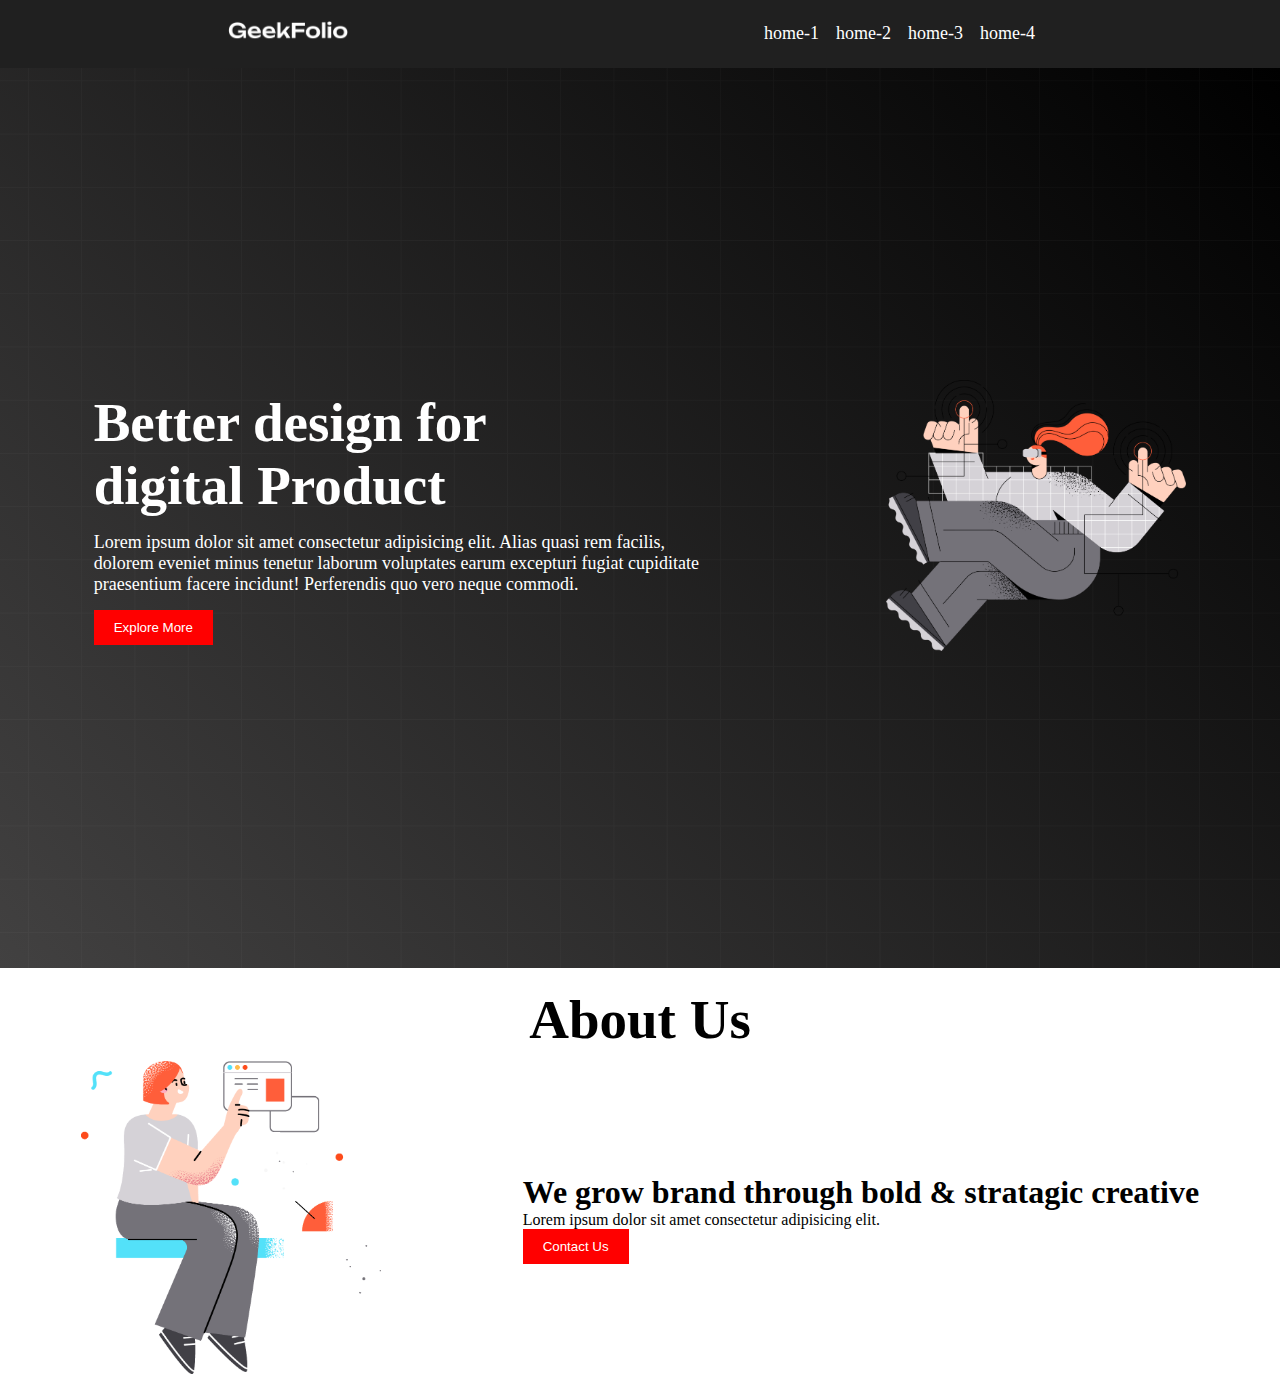
<file: index.html>
<!DOCTYPE html>
<html lang="en">
<head>
    <meta charset="UTF-8">
    <meta name="viewport" content="width=device-width, initial-scale=1.0">
    <title>Conceptual Project</title>
    <link rel="stylesheet" href="style/style.css">
</head>
<body>
    <!--This is the Menu section-->
    <header>
        <nav>
            <div class="menu-container">
                <div class="logo">
                    <img class="logo-photo" src="/logo/logo-light.png" alt="">
                </div>
                <div class="menus">
                    <li class="item">home-1</li>
                    <li class="item">home-2</li>
                    <li class="item">home-3</li>
                    <li class="item">home-4</li>
                </div>
            </div>
        </nav>
    </header>
    <main>
        <!--this is Banner section-->
        <section>
            <div class="banner-container">
                <div class="banner_text">
                    <h1 class="title">Better design for <br> digital Product</h1>
                    <p class="description">Lorem ipsum dolor sit amet consectetur adipisicing elit. Alias quasi rem facilis,<br> dolorem eveniet minus tenetur laborum voluptates earum excepturi fugiat cupiditate<br> praesentium facere incidunt! Perferendis quo vero neque commodi.</p>
                    <button class="btn">Explore More</button>
                </div>
                <div class="banner-photo">
                    <img class="banner-img" src="./img/banner.png" alt="">
                </div>
            </div>
        </section>
        <!--Banner section end-->

        <!--About Us section-->
        <section>
            <h1 class="title about-title">About Us</h1>
            <div class="about-container">
                <div class="about-info">
                    <h1>We grow brand through bold & stratagic creative</h1>
                    <p>Lorem ipsum dolor sit amet consectetur adipisicing elit.</p>
                    <button class="btn">Contact Us</button>
                </div>
                <div class="about-photo">
                    <img class="banner-img" src="img/section.png" alt="">
                </div>
            </div>
        </section>
    </main>
    <footer>

    </footer>
</body>
</html>
</file>
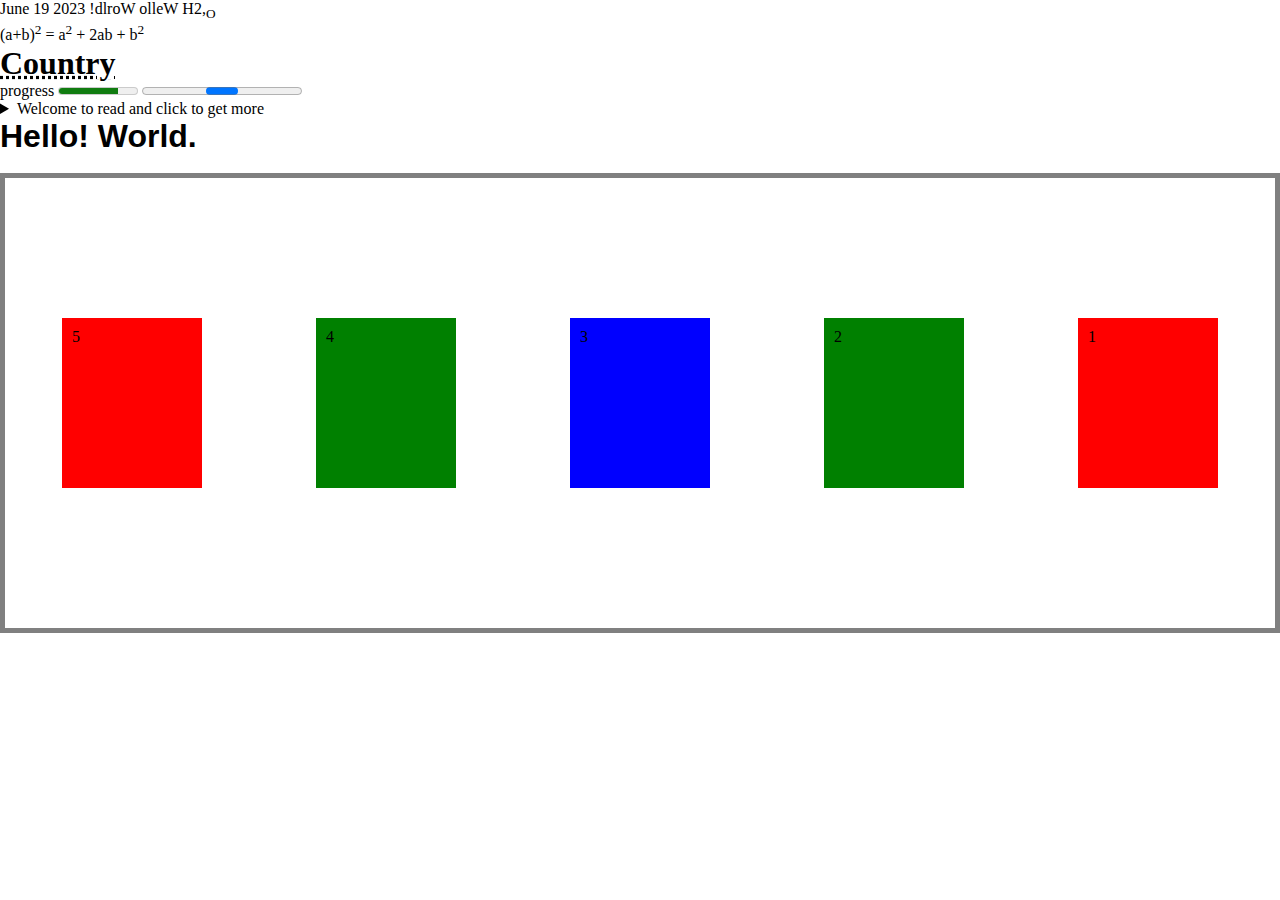
<file: test.html>
<!DOCTYPE html>
<html lang="en">
<head>
    <meta charset="UTF-8">
    <meta name="viewport" content="width=device-width, initial-scale=1.0">
    <title>theis is a test part</title>
    <link rel="stylesheet" href="style/test.css">
</head>
<body>
    <time datetime="2020-06-15"> June 19 2023</time>
    <bdo dir="rtl">Wello World!</bdo>
    H2,<sub>O</sub>
    <br>
    (a+b)<sup>2</sup> = a<sup>2</sup> + 2ab + b<sup>2</sup>
    <h1><abbr title="This is Bangladesh">Country</abbr></h1>

    <label for="disk">progress</label>
    <meter id="disk" value="0.75"></meter>

    <progress id=""></progress>
    <details>
        <summary>Welcome to read and click to get more</summary>
        <p>Lorem ipsum dolor sit amet consectetur adipisicing elit. Necessitatibus quod quidem minima, aut ducimus animi perspiciatis molestias. Magnam, dolor. Perferendis temporibus voluptatum laboriosam rerum esse placeat fugit voluptas cum. Aliquam! Lorem ipsum dolor sit amet consectetur, adipisicing elit. Ad iusto debitis cum quod porro culpa explicabo itaque adipisci, mollitia numquam, repellendus doloribus non nam ipsam. Nobis voluptate fugit natus est. Lorem ipsum dolor sit amet consectetur adipisicing elit. Ratione, temporibus, similique distinctio porro alias in nemo perspiciatis repellat sed iste, sapiente reiciendis voluptatibus? Corporis, omnis consequatur. Aut velit quam reprehenderit.</p>
    </details>
    <h1 class="test">Hello! World.</h1>
    <br>
    <br>
    <div class="container">
        <div class="box">1</div>
        <div class="box box2">2</div>
        <div class="box box3">3</div>
        <div class="box box2">4</div>
        <div class="box">5</div>
    </div>
</body>
</html>
</file>
<file: style/style.css>
*{
    margin: 0;
    padding: 0;
}

.menu-container{
    background-color: rgb(32, 32, 32);
    padding: 20px;
    color: white;
    list-style: none;
    display: flex;
    align-items: center;
    justify-content: space-around;
}
.menus{
    display: flex;
}

.logo-photo{
    width: 120px;
    cursor: pointer;
}

.item{
    margin-right: 10px;
    padding-right: 7px;
    font-size: 18px;
    cursor: pointer;
}

.item:hover{
    color:aquamarine;
}

.banner-img{
    width: 300px;
    cursor: pointer;
}

.banner-container{
    display: flex;
    justify-content: space-around;
    align-items: center;
    height: 100vh;
    /* border: 2px solid gray; */
    background-image: url("/img/background.png"),linear-gradient(45deg,#424141,#000);
    color: white;
    background-position: center;
    background-size: cover;
    background-repeat: no-repeat;
}

.title{
    font-size: 55px;
    font-weight: bold;
}
.description{
    font-size: 18px;
    margin-top: 15px;
    margin-bottom: 15px;
}

.btn{
    padding: 10px 20px;
    background-color: red;
    color: white;
    border: none;

    /* border-radius: 5px; */
}

.btn:hover{
    color: #000;
    cursor: pointer;
    background-color:rgb(181, 236, 77);
    padding: 20px 50px;
    transition: 2.5s;
}

.about-container{
    display: flex;
    justify-content: space-around;
    align-items: center;
    flex-direction: row-reverse;
    padding: 10px;
}
.about-title{
    text-align: center;
    padding-top: 20px;
}
</file>
<file: style/test.css>
*{
    margin: 0;
    padding: 0;
}
.test{
    display: inline-block;
    cursor: pointer;
    font-family: 'Lucida Sans', 'Lucida Sans Regular', 'Lucida Grande', 'Lucida Sans Unicode', Geneva, Verdana, sans-serif;
}

.test:hover{
    color: red;
    font-family:Cambria, Cochin, Georgia, Times, 'Times New Roman', serif;
    transition: 2.5s;
}

.container{
    display: flex;
    /* justify-content: center; */
    /* justify-content: space-between; */
    justify-content: space-around;
    /* justify-content: space-evenly; */
    /* justify-content: end; */
    border: 5px solid gray;
    height: 450px;
    align-items: center;
    flex-direction: row-reverse;
}
.box{
    padding: 10px;
    background-color: red;
    width: 120px;
    height: 150px;
}

.box2{
    background-color: green;
}

.box3{
    background-color: blue;
}
</file>
